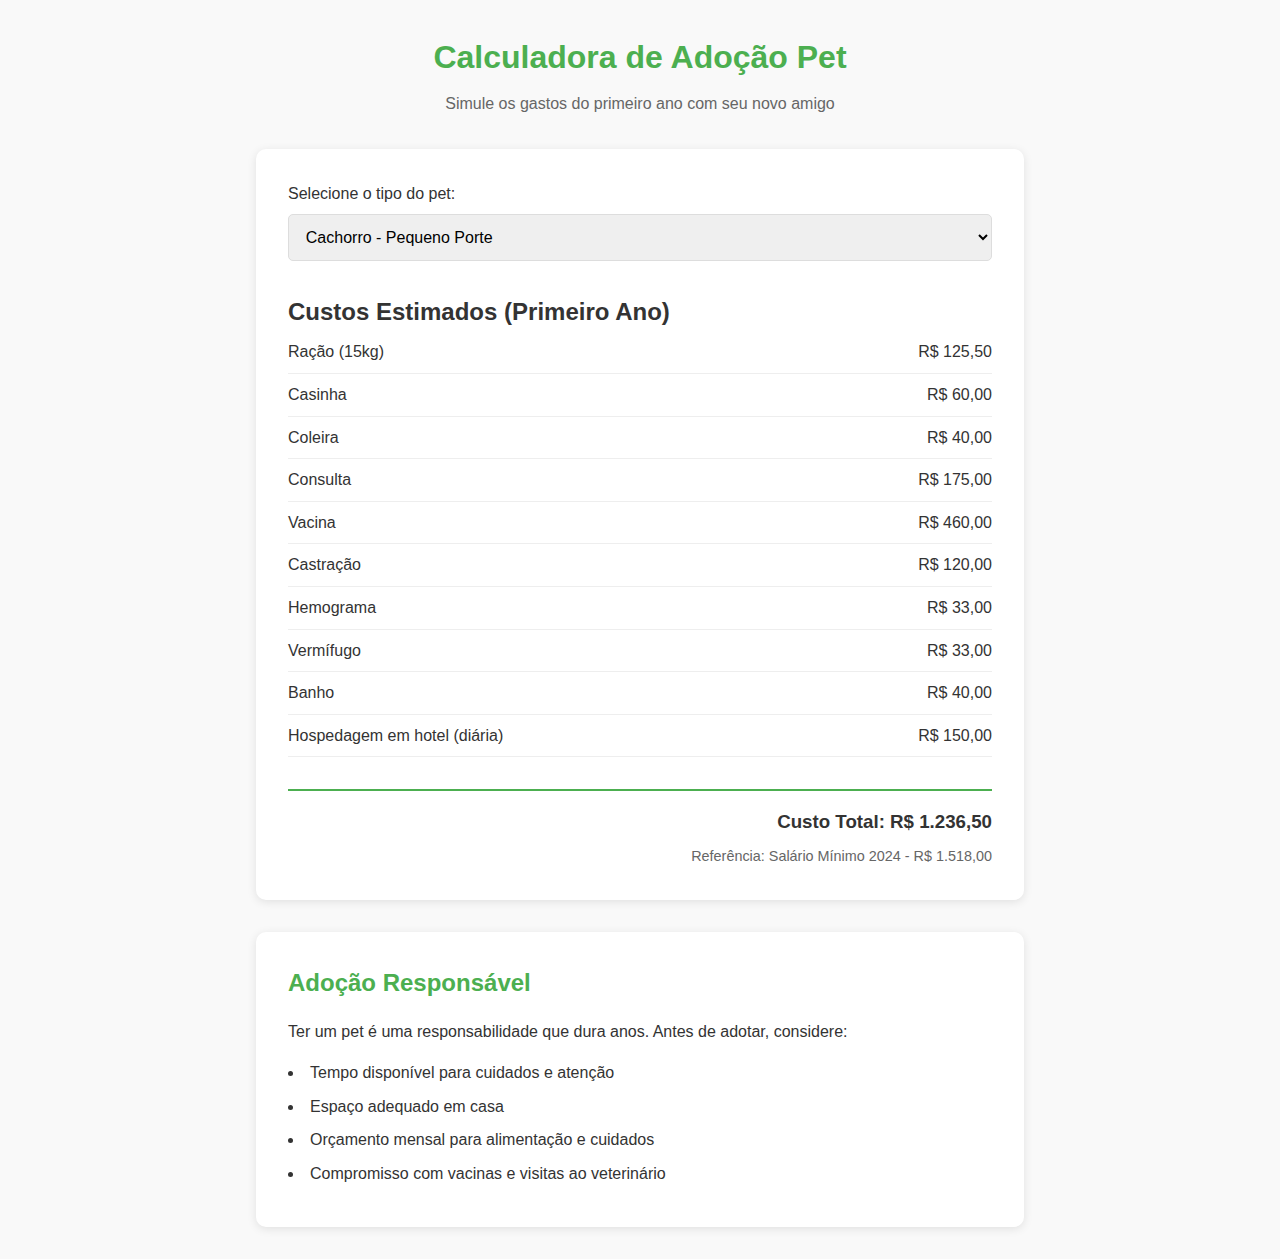
<file: docs/index.html>
<!DOCTYPE html>
<html lang="pt-BR">
<head>
    <meta charset="UTF-8">
    <meta name="viewport" content="width=device-width, initial-scale=1.0">
    <title>Calculadora de Adoção Pet</title>
    <link rel="stylesheet" href="styles.css">
</head>
<body>
    <div class="container">
        <h1>Calculadora de Adoção Pet</h1>
        <p class="subtitle">Simule os gastos do primeiro ano com seu novo amigo</p>
        
        <div class="calculator">
            <div class="pet-type-selector">
                <label for="petType">Selecione o tipo do pet:</label>
                <select id="petType">
                    <option value="small-dog">Cachorro - Pequeno Porte</option>
                    <option value="large-dog">Cachorro - Grande Porte</option>
                    <option value="cat">Gato</option>
                </select>
            </div>

            <div class="results">
                <h2>Custos Estimados (Primeiro Ano)</h2>
                <div id="costBreakdown"></div>
                <div class="total-cost">
                    <h3>Custo Total: <span id="totalCost">R$ 0,00</span></h3>
                    <p class="salary-reference">Referência: Salário Mínimo 2024 - R$ 1.518,00</p>
                </div>
            </div>
        </div>

        <div class="adoption-info">
            <h2>Adoção Responsável</h2>
            <p>Ter um pet é uma responsabilidade que dura anos. Antes de adotar, considere:</p>
            <ul>
                <li>Tempo disponível para cuidados e atenção</li>
                <li>Espaço adequado em casa</li>
                <li>Orçamento mensal para alimentação e cuidados</li>
                <li>Compromisso com vacinas e visitas ao veterinário</li>
            </ul>
        </div>
    </div>
    <script src="script.js"></script>
</body>
</html>
</file>
<file: docs/styles.css>
:root {
    --primary-color: #4CAF50;
    --secondary-color: #45a049;
    --background-color: #f9f9f9;
    --text-color: #333;
}

* {
    margin: 0;
    padding: 0;
    box-sizing: border-box;
}

body {
    font-family: 'Segoe UI', Tahoma, Geneva, Verdana, sans-serif;
    line-height: 1.6;
    background-color: var(--background-color);
    color: var(--text-color);
}

.container {
    max-width: 800px;
    margin: 2rem auto;
    padding: 0 1rem;
}

h1 {
    text-align: center;
    color: var(--primary-color);
    margin-bottom: 0.5rem;
}

.subtitle {
    text-align: center;
    color: #666;
    margin-bottom: 2rem;
}

.calculator {
    background: white;
    padding: 2rem;
    border-radius: 10px;
    box-shadow: 0 2px 10px rgba(0, 0, 0, 0.1);
    margin-bottom: 2rem;
}

.pet-type-selector {
    margin-bottom: 2rem;
}

select {
    width: 100%;
    padding: 0.8rem;
    border: 1px solid #ddd;
    border-radius: 5px;
    font-size: 1rem;
    margin-top: 0.5rem;
}

.results {
    margin-top: 2rem;
}

.cost-item {
    display: flex;
    justify-content: space-between;
    padding: 0.5rem 0;
    border-bottom: 1px solid #eee;
}

.total-cost {
    margin-top: 2rem;
    padding-top: 1rem;
    border-top: 2px solid var(--primary-color);
    text-align: right;
}

.salary-reference {
    font-size: 0.9rem;
    color: #666;
    margin-top: 0.5rem;
}

.adoption-info {
    background: white;
    padding: 2rem;
    border-radius: 10px;
    box-shadow: 0 2px 10px rgba(0, 0, 0, 0.1);
}

.adoption-info h2 {
    color: var(--primary-color);
    margin-bottom: 1rem;
}

.adoption-info ul {
    list-style-position: inside;
    margin-top: 1rem;
}

.adoption-info li {
    margin-bottom: 0.5rem;
}

@media (max-width: 600px) {
    .container {
        margin: 1rem auto;
    }
    
    .calculator {
        padding: 1rem;
    }
}
</file>
